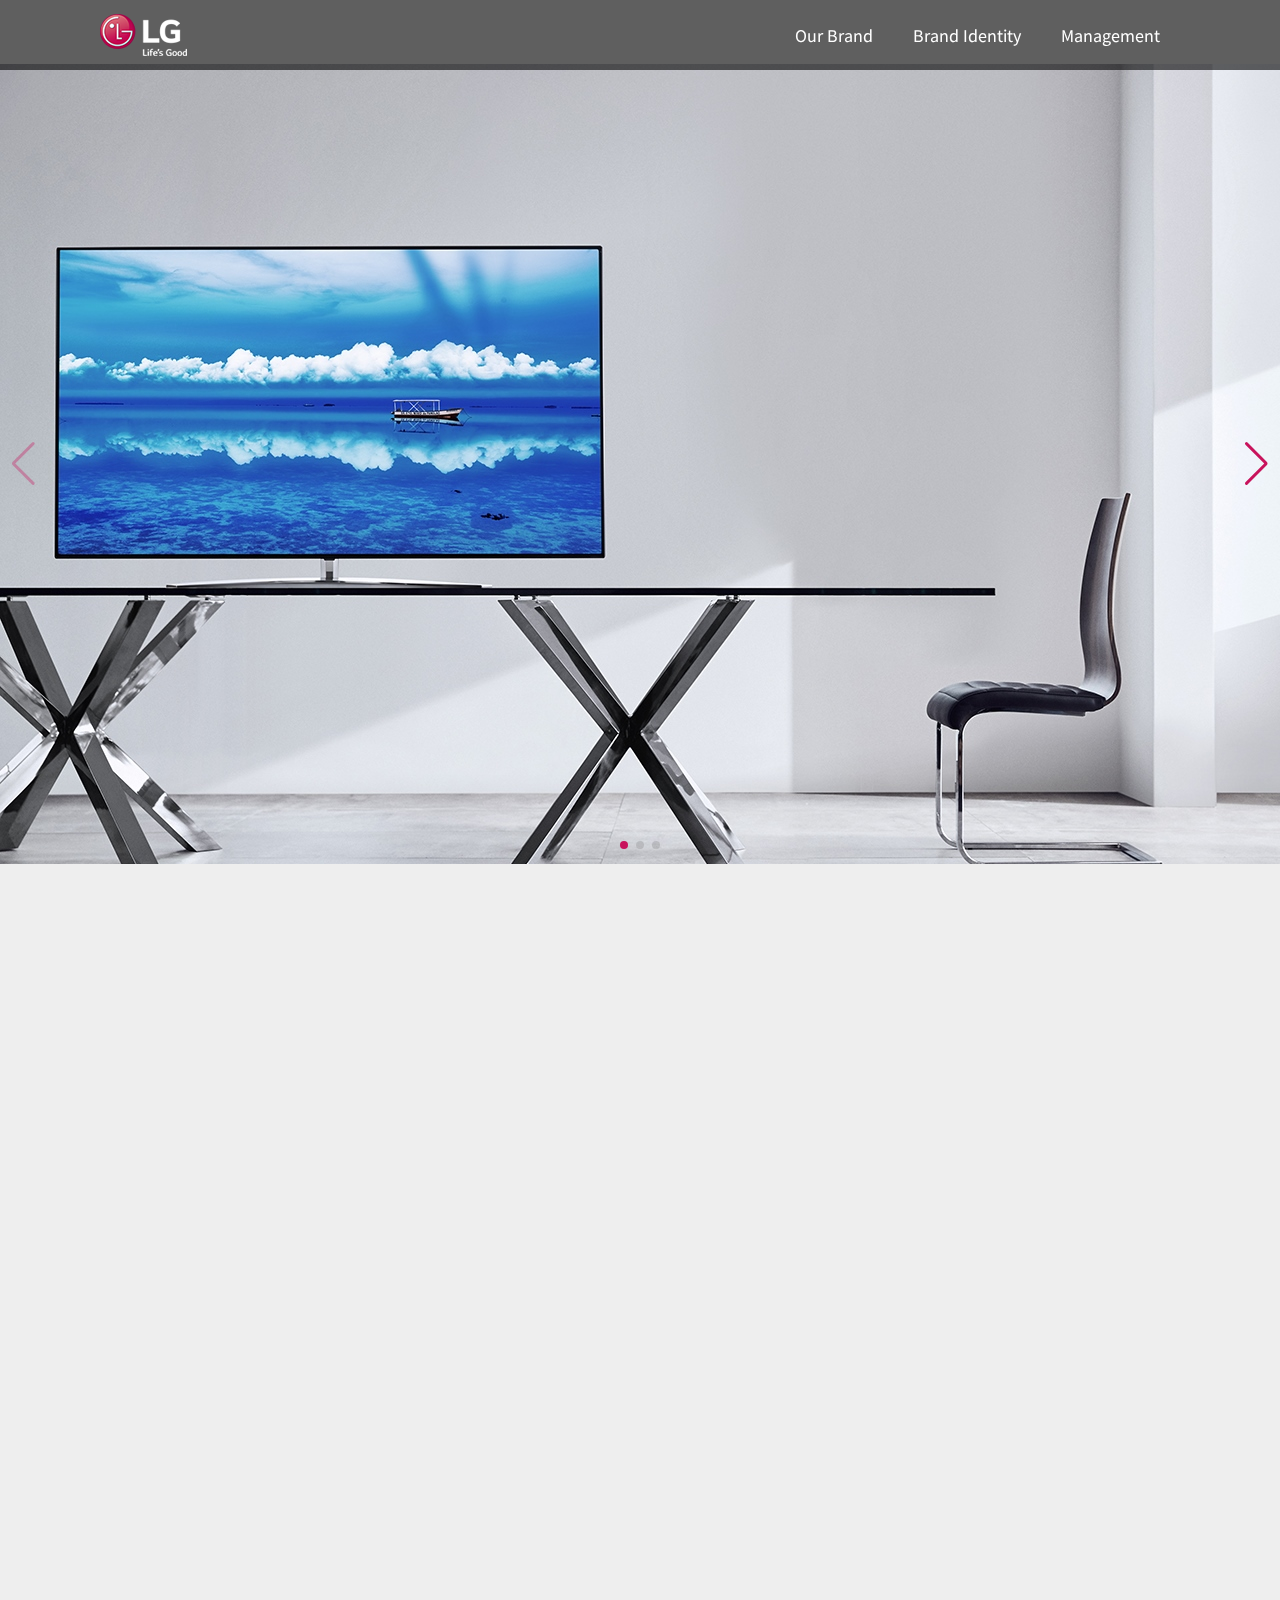
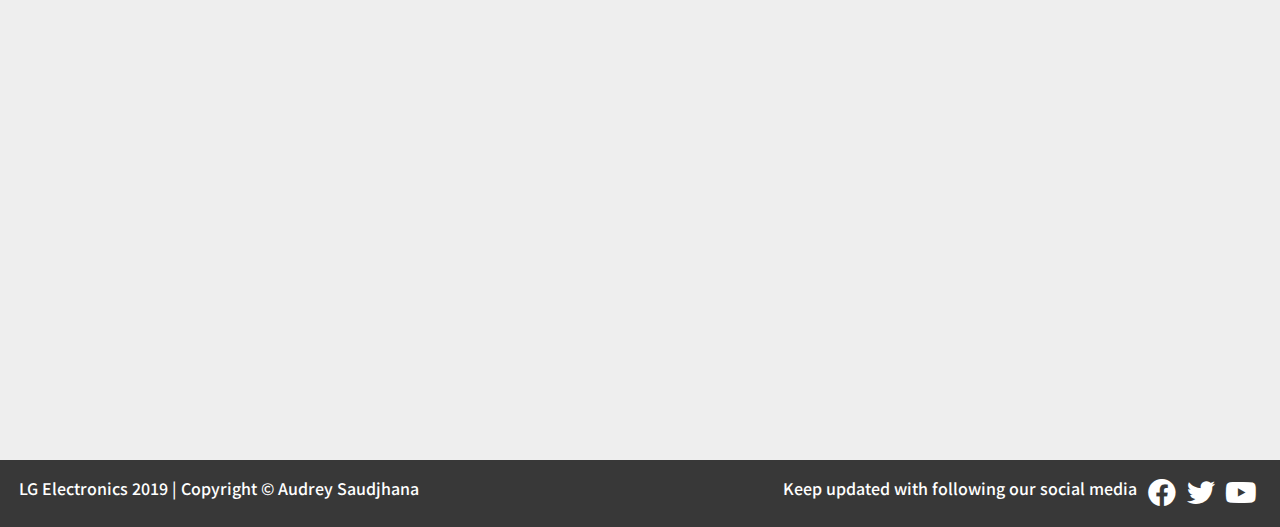
<file: index.html>
<!DOCTYPE html>
<html>
<head>
	<meta charset="utf-8">
	<meta name="viewport" content="width=device-width, initial-scale=1.0">
	<link rel="stylesheet" type="text/css" href="css/bootstrap/bootstrap.min.css">
	<link rel="stylesheet" type="text/css" href="css/style.css">
	<link rel="stylesheet" type="text/css" href="css/swiper.min.css">
	<link href="https://fonts.googleapis.com/css?family=Noto+Sans+JP&display=swap" rel="stylesheet">
	<link rel="stylesheet" href="fontawesome/css/all.css">
	<link rel="stylesheet" href="https://unpkg.com/aos@next/dist/aos.css">
	<link rel="stylesheet" href="https://cdnjs.cloudflare.com/ajax/libs/animate.css/3.5.2/animate.min.css">
	<script src="https://ajax.googleapis.com/ajax/libs/jquery/3.4.1/jquery.min.js"></script>
	<link rel="shortcut icon" href="img/icon-logo.png">
	<title>LG Electronics</title>
</head>

<script src="js/bootstrap.min.js"></script>
<body>

<nav>
	<a href="./index.html"><img id="logo" src="img/header-logo.png"></a>
	<ul>
		<li><a href="#our-brand">Our Brand</a></li>
		<li><a href="#brand-identity">Brand Identity</a></li>
		<li><a href="#management">Management</a></li>
	</ul>
</nav>

  <div class="swiper-container">
    <div class="swiper-wrapper">
      <div class="swiper-slide"><img src="img/lg-1.jpg"></div>
      <div class="swiper-slide"><img src="img/lg-2.jpg"></div>
      <div class="swiper-slide"><img src="img/lg-3.jpg"></div>
    </div>
    
    <div class="swiper-pagination"></div>
    
    <div class="swiper-button-next"></div>
    <div class="swiper-button-prev"></div>
  </div>

<div class="row" id="about-lg" data-aos-offset="100" data-aos-delay="50" data-aos-duration="1200" data-aos="fade">
	<div class="col-md-12">
		<h1>About LG</h1>
		<h4>We wish to mantain our hard-earned reputation for bringing added value to the lives of consumers.</h4>
	</div>
</div>

<div class="row" id="our-brand" data-aos-offset="200" data-aos-delay="50" data-aos-duration="1000" data-aos="fade-up">
	<div class="col-md-6">
		<div class="image-box">
			<img src="img/our-brand.jpg" width="104.5%" height="auto">
		</div>
	</div>
	<div class="col-md-6">
		<h2>Our Brand</h2>
		<p>Enhancing your life with LG's products comes with great values, benefits, promise and personality.</p>
		<div class="box">
  			<a href="./our-brand.html" target="_blank" class="btn btn-white btn-animation-1">View more</a> 
		</div>
	</div>
</div>

<div class="row" id="brand-identity" data-aos-offset="200" data-aos-delay="50" data-aos-duration="1000" data-aos="fade-up">
	<div class="col-md-6" style="margin-left: -1px;">
		<h2>Brand Identity</h2>
		<p>"Life's Good" slogan, and futuristic logo are a great representation of what we stand for.</p>
		<div class="box">
  			<a href="./brand-identity.html" target="_blank" class="btn btn-white btn-animation-1">View more</a> 
		</div>
	</div>
	<div class="col-md-6">
		<div class="image-box">
			<img src="img/brand-identity.jpg" width="104.5%" height="auto">
		</div>
	</div>
</div>

<div class="row" id="management" data-aos-offset="200" data-aos-delay="50" data-aos-duration="1000" data-aos="fade-up">
	<div class="col-md-6">
		<div class="image-box">
			<img src="img/management.jpg" width="104.5%" height="auto">
		</div>
	</div>
	<div class="col-md-6">
		<h2>Management</h2>
		<p>Introducing "Jeong-do Management", LG's unique application of ethics. This is LG's way.</p>
		<div class="box">
  			<a href="./management.html" target="_blank" class="btn btn-white btn-animation-1">View more</a> 
		</div>
	</div>
</div>

<div id="footer">
	<div id="copyright">
		<h6>LG Electronics 2019 | Copyright © Audrey Saudjhana</h6>
	</div>
	<div id="social-media-text">
		<h6>Keep updated with following our social media</h6>
	</div>
	<div id="social-media">
		<a href="https://www.facebook.com/LGUSA/" target="_blank"><i class="fab fa-2x fa-facebook"></i></a>
		<a href="https://twitter.com/LGUS/" target="_blank"><i class="fab fa-2x fa-twitter"></i></a>
		<a href="https://www.youtube.com/channel/UC2SIWgqcys7Gcb6JxsFTm1Q" target="_blank"><i class="fab fa-2x fa-youtube"></i></a>
	</div>
</div>

<script src="js/swiper.min.js"></script>

  <!-- Initialize Swiper -->
  <script>
    var swiper = new Swiper('.swiper-container', {
      spaceBetween: 30,
      centeredSlides: true,
      autoplay: {
        delay: 2500,
        disableOnInteraction: false,
      },
      pagination: {
        el: '.swiper-pagination',
        clickable: true,
      },
      navigation: {
        nextEl: '.swiper-button-next',
        prevEl: '.swiper-button-prev',
      },
    });
  </script>

<script src="https://unpkg.com/aos@next/dist/aos.js"></script>

<script>
 	AOS.init();
</script>

<script>
$(document).ready(function(){
  $("a").on('click', function(event) {
    if (this.hash !== "") {
      event.preventDefault();
      var hash = this.hash;
      $('html, body').animate({
        scrollTop: $(hash).offset().top - 70
      }, 900, function(){
        location.hash = hash;
      });
    }
  });
});
</script>
</body>
</html>
</file>
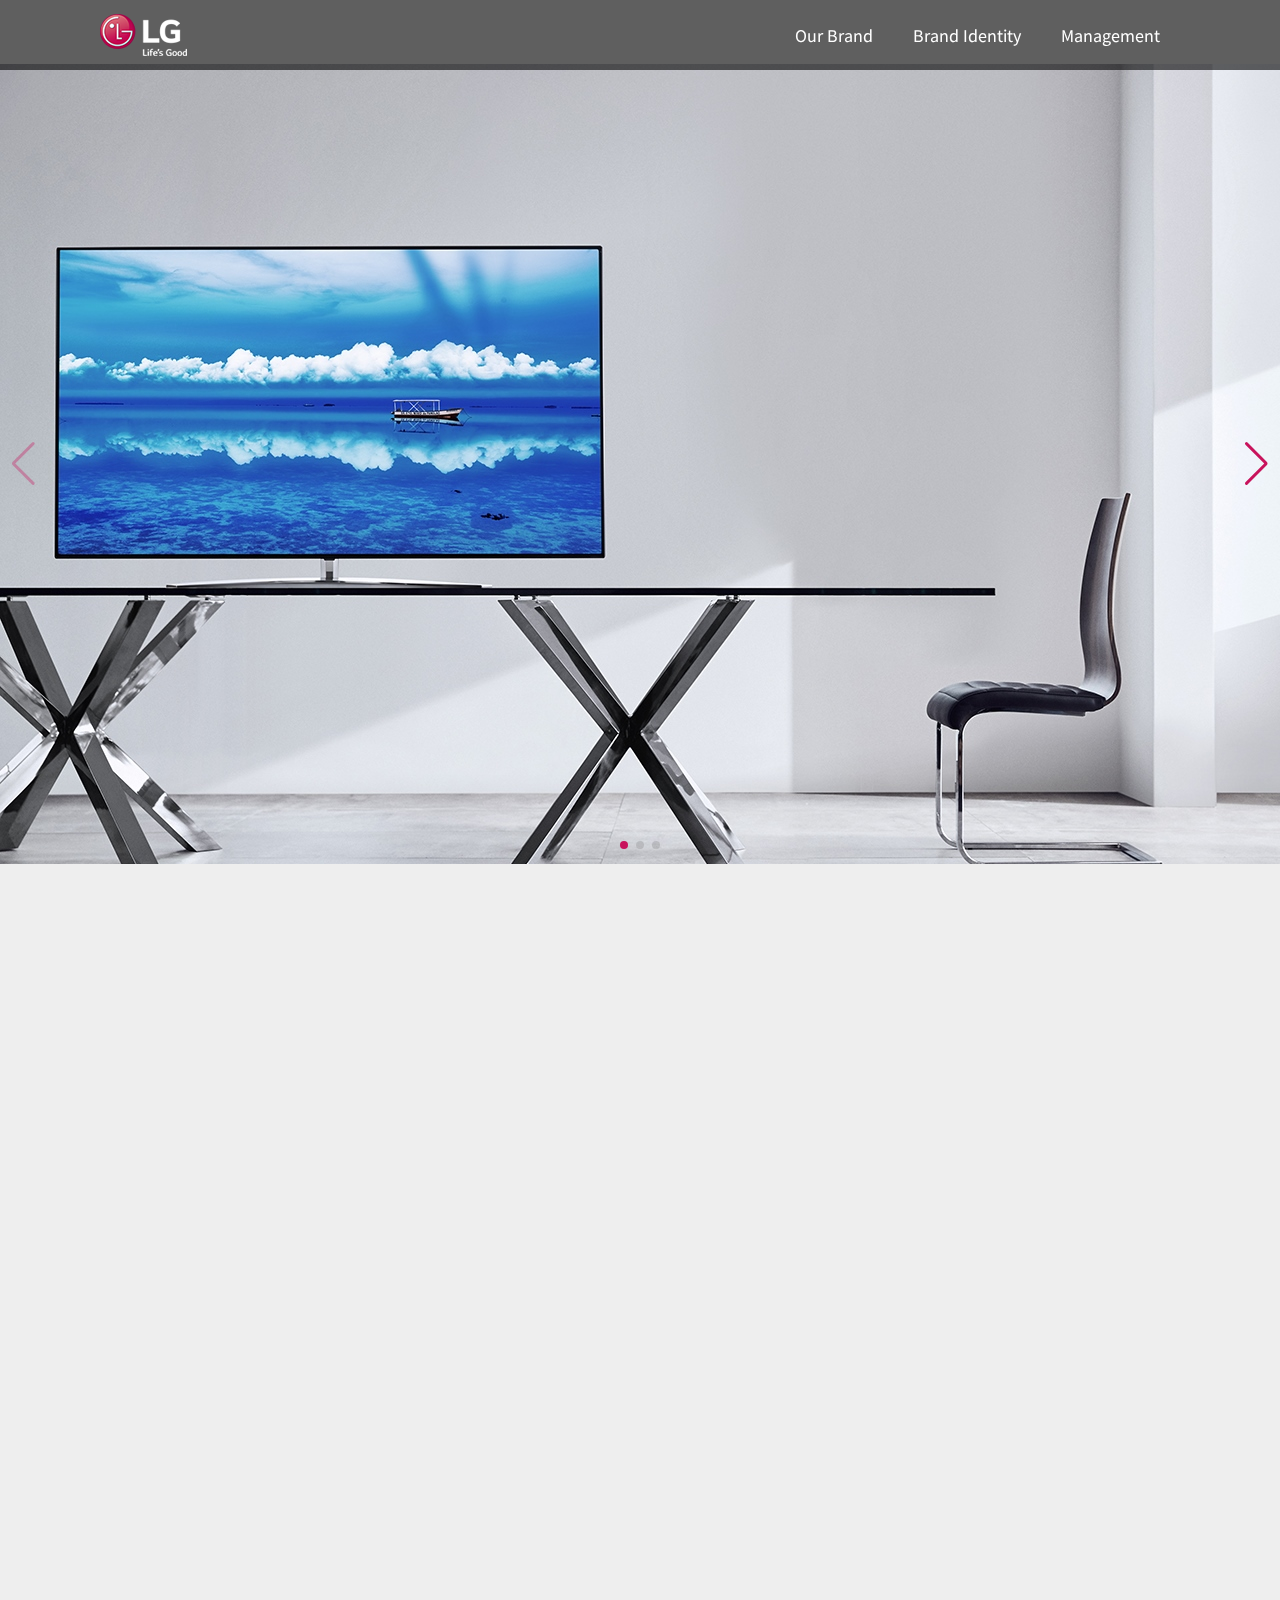
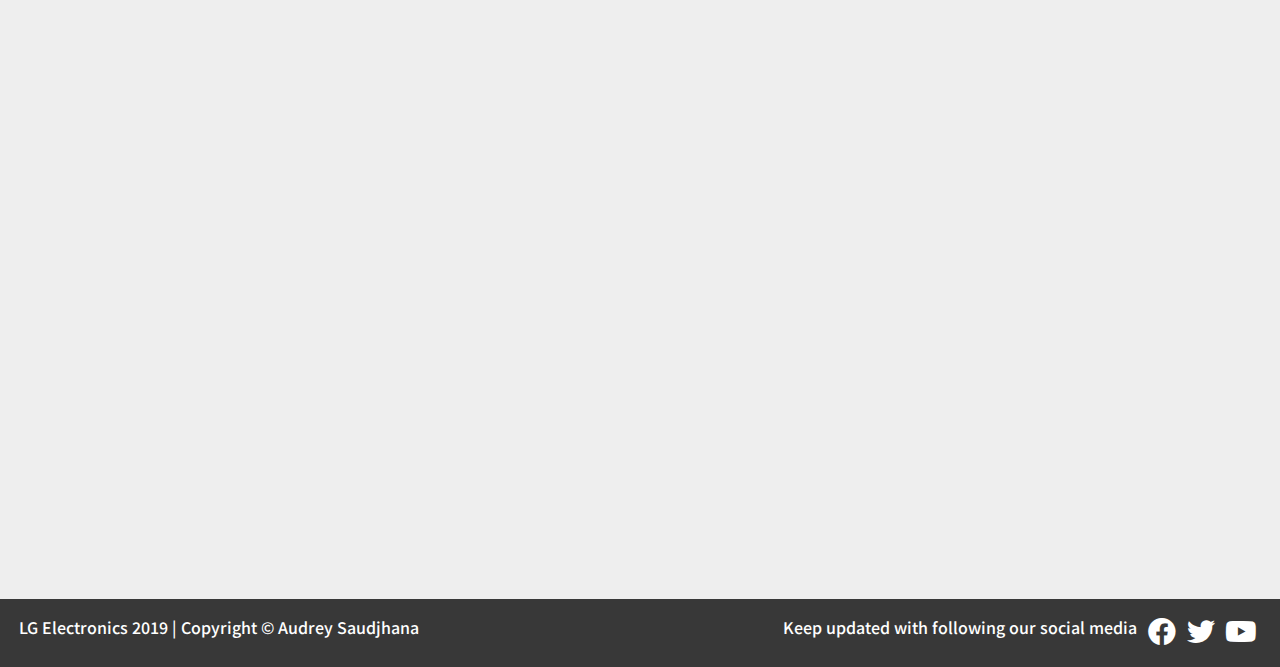
<file: brand-identity.html>
<!DOCTYPE html>
<html>
<head>
	<meta charset="utf-8">
	<meta name="viewport" content="width=device-width, initial-scale=1.0">
	<link rel="stylesheet" type="text/css" href="css/bootstrap/bootstrap.min.css">
	<link rel="stylesheet" type="text/css" href="css/style.css">
	<link rel="stylesheet" type="text/css" href="css/swiper.min.css">
	<link href="https://fonts.googleapis.com/css?family=Noto+Sans+JP&display=swap" rel="stylesheet">
	<link rel="stylesheet" href="fontawesome/css/all.css">
	<link rel="stylesheet" href="https://unpkg.com/aos@next/dist/aos.css">
	<link rel="stylesheet" href="https://cdnjs.cloudflare.com/ajax/libs/animate.css/3.5.2/animate.min.css">
	<script src="https://ajax.googleapis.com/ajax/libs/jquery/3.4.1/jquery.min.js"></script>
	<link rel="shortcut icon" href="img/icon-logo.png">
	<title>LG Electronics</title>
</head>

<script src="js/bootstrap.min.js"></script>
<body>

<nav>
	<a href="./index.html" target="_blank"><img id="logo" src="img/header-logo.png"></a>
	<ul>
		<li><a href="./our-brand.html" target="_blank">Our Brand</a></li>
		<li><a href="./brand-identity.html">Brand Identity</a></li>
		<li><a href="./management.html" target="_blank">Management</a></li>
	</ul>
</nav>

  <div class="swiper-container">
    <div class="swiper-wrapper">
      <div class="swiper-slide"><img src="img/lg-1.jpg"></div>
      <div class="swiper-slide"><img src="img/lg-2.jpg"></div>
      <div class="swiper-slide"><img src="img/lg-3.jpg"></div>
    </div>
    
    <div class="swiper-pagination"></div>
    
    <div class="swiper-button-next"></div>
    <div class="swiper-button-prev"></div>
  </div>

<div class="row" id="about-lg">
	<div class="col-md-12">
		<h3 data-aos-offset="100" data-aos-delay="50" data-aos-duration="1200" data-aos="fade"><strong>BRAND IDENTITY</strong></h3><br/>
		<h1 data-aos-offset="100" data-aos-delay="50" data-aos-duration="1200" data-aos="fade-right">LG is the brand that is Delightfully Smart. "Life's Good" slogan, and futuristic logo are a great representation of what we stand for.</h1><br/>
		<h4 data-aos-offset="100" data-aos-delay="50" data-aos-duration="1200" data-aos="fade-left">Global, Tomorrow, Energy, Humanity and Technology are the pillars that this corporation is founded on; with the capital letters L and G positioned inside a circle to center our ideals above all else, humanity. The symbol mark stands for our resolve to establish a lasting relationship with, and to achieve the highest satisfaction for our customers.</h4>
	</div>
</div>

<div class="row" data-aos-offset="200" data-aos-delay="100" data-aos-duration="1000" data-aos="fade-up">
	<div class="col-md-6">
		<div class="image-box" id="logo">
			<img src="img/logo-detail.jpg" width="75%" height="auto" style="margin-left: 15%;">
		</div>
	</div>
	<div class="col-md-6">
		<h2>Our Logo</h2><br/>
		<p>The letters "L" and "G" in a circle symbolize the world, future, youth, humanity, and technology. Our philosophy is based on Humanity. Also, it represents LG's efforts to keep close relationships with our customers around the world.<br/><br/>
		The symbol mark consists of two elements: the LG logo in LG Grey and the stylized image of a human face in the unique LG Red color. Red, the main color, represents our friendliness, and also gives a strong impression of LG's commitment to deliver the best. Therefore, the shape or the color of this symbol mark must never be changed.<br/><br/></p>
	</div>
</div>

<div class="row" data-aos-offset="200" data-aos-delay="100" data-aos-duration="1000" data-aos="fade-up">
	<div class="col-md-6">
		<div class="image-box" id="logo">
			<img src="img/logo-type-3d.png" width="30%" height="auto" style="margin-left: 20%; padding: 5% 0;">
			<img src="img/logo-type-2d.png" width="30%" height="auto" style="margin-left: 5%; padding: 5% 0;">
		</div>
	</div>
	<div class="col-md-6">
		<p><br/>We have two versions of our logo : Corporate Logo and 3D Logo.<br/><br/>
		The updated 3D Logo retains the heritage and equity of the Corporate Logo, while aligning with our new positioning.<br/><br/>
		It was redrawn to strengthen the visual impact of our symbol mark and help communicate our attributes.</p>
	</div>
</div>

<div id="footer">
	<div id="copyright">
		<h6>LG Electronics 2019 | Copyright © Audrey Saudjhana</h6>
	</div>
	<div id="social-media-text">
		<h6>Keep updated with following our social media</h6>
	</div>
	<div id="social-media">
		<a href="https://www.facebook.com/LGUSA/" target="_blank"><i class="fab fa-2x fa-facebook"></i></a>
		<a href="https://twitter.com/LGUS/" target="_blank"><i class="fab fa-2x fa-twitter"></i></a>
		<a href="https://www.youtube.com/channel/UC2SIWgqcys7Gcb6JxsFTm1Q" target="_blank"><i class="fab fa-2x fa-youtube"></i></a>
	</div>
</div>

<script src="js/swiper.min.js"></script>

  <!-- Initialize Swiper -->
  <script>
    var swiper = new Swiper('.swiper-container', {
      spaceBetween: 30,
      centeredSlides: true,
      autoplay: {
        delay: 2500,
        disableOnInteraction: false,
      },
      pagination: {
        el: '.swiper-pagination',
        clickable: true,
      },
      navigation: {
        nextEl: '.swiper-button-next',
        prevEl: '.swiper-button-prev',
      },
    });
  </script>

<script src="https://unpkg.com/aos@next/dist/aos.js"></script>

<script>
 	AOS.init();
</script>

<script>
$(document).ready(function(){
  $("a").on('click', function(event) {
    if (this.hash !== "") {
      event.preventDefault();
      var hash = this.hash;
      $('html, body').animate({
        scrollTop: $(hash).offset().top - 70
      }, 900, function(){
        location.hash = hash;
      });
    }
  });
});
</script>
</body>
</html>
</file>
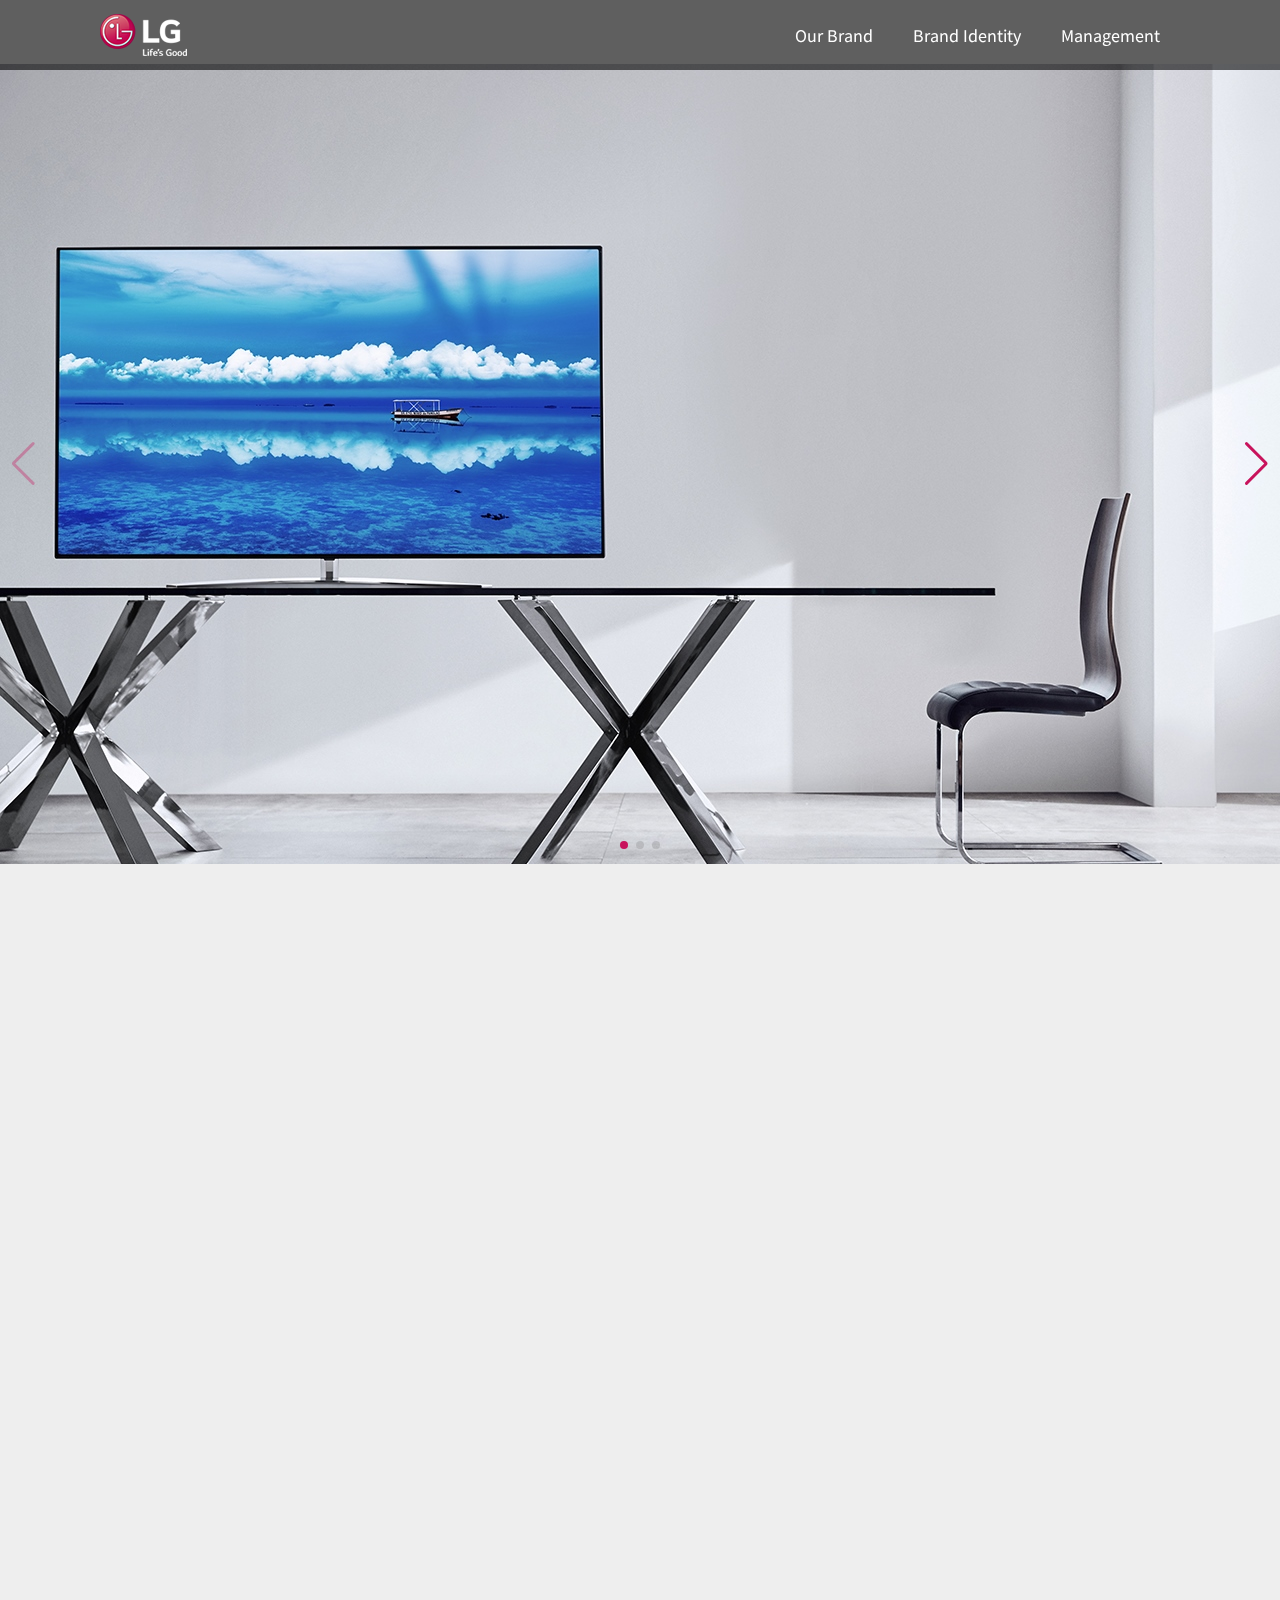
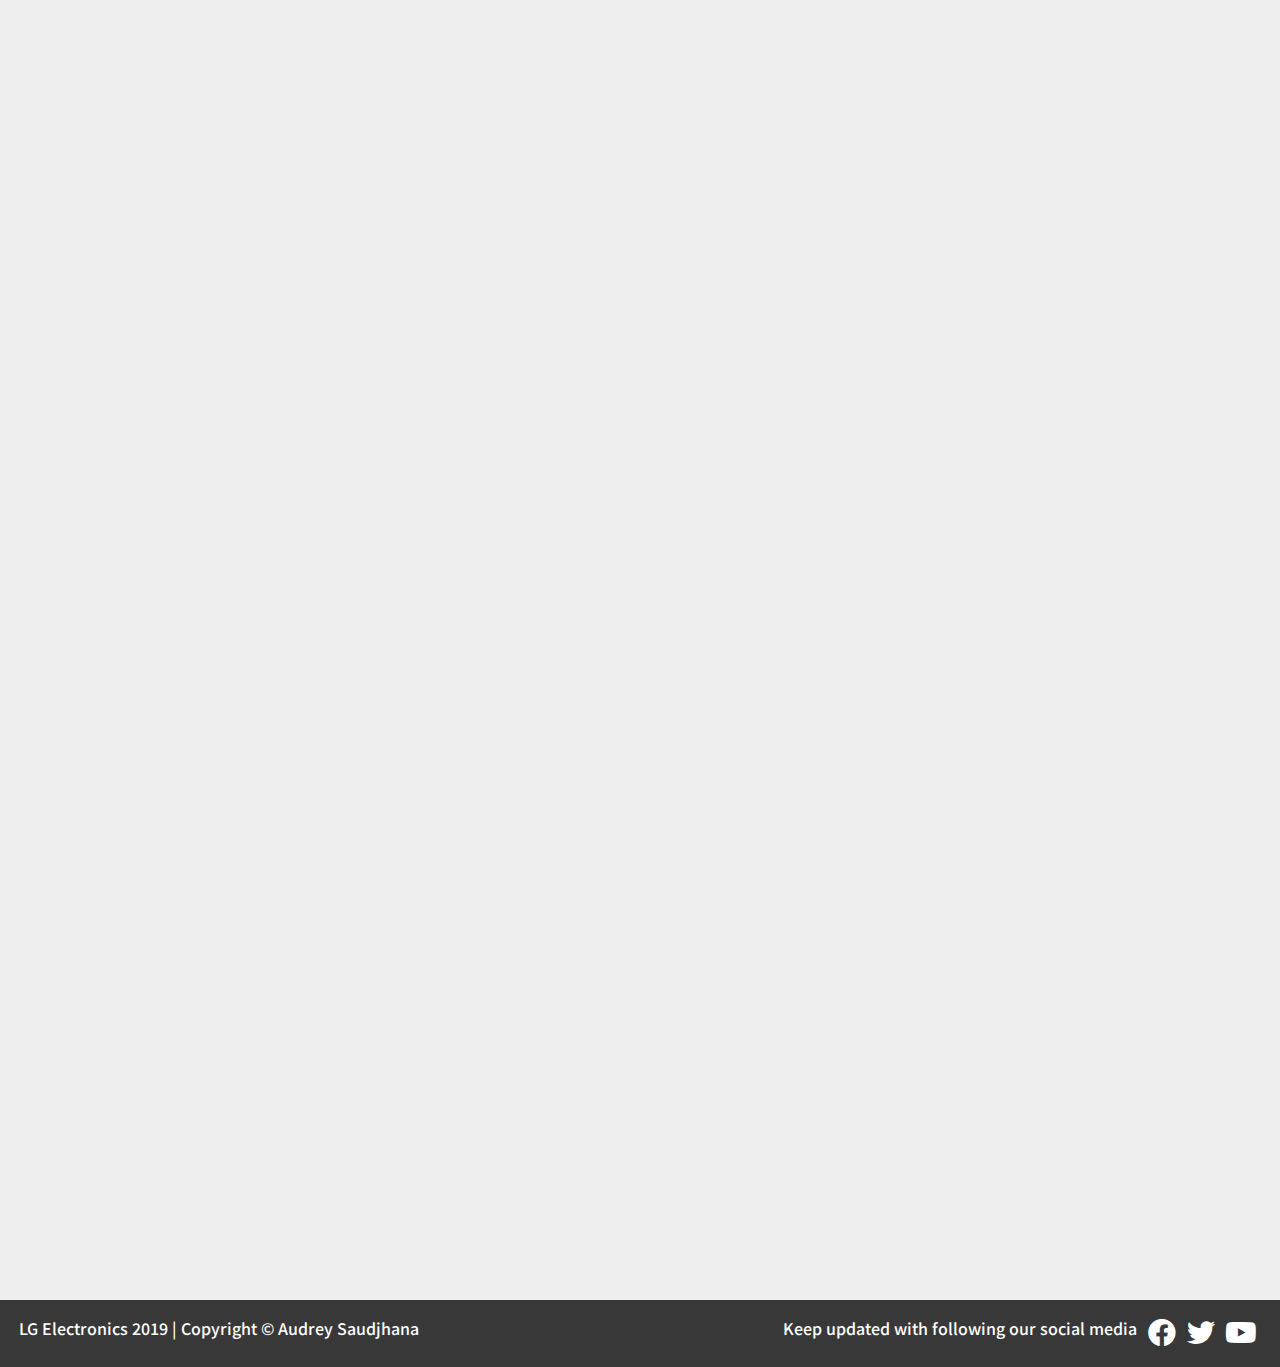
<file: management.html>
<!DOCTYPE html>
<html>
<head>
	<meta charset="utf-8">
	<meta name="viewport" content="width=device-width, initial-scale=1.0">
	<link rel="stylesheet" type="text/css" href="css/bootstrap/bootstrap.min.css">
	<link rel="stylesheet" type="text/css" href="css/style.css">
	<link rel="stylesheet" type="text/css" href="css/swiper.min.css">
	<link href="https://fonts.googleapis.com/css?family=Noto+Sans+JP&display=swap" rel="stylesheet">
	<link rel="stylesheet" href="fontawesome/css/all.css">
	<link rel="stylesheet" href="https://unpkg.com/aos@next/dist/aos.css">
	<link rel="stylesheet" href="https://cdnjs.cloudflare.com/ajax/libs/animate.css/3.5.2/animate.min.css">
	<script src="https://ajax.googleapis.com/ajax/libs/jquery/3.4.1/jquery.min.js"></script>
	<link rel="shortcut icon" href="img/icon-logo.png">
	<title>LG Electronics</title>
</head>

<script src="js/bootstrap.min.js"></script>
<body>

<nav>
	<a href="./index.html" target="_blank"><img id="logo" src="img/header-logo.png"></a>
	<ul>
		<li><a href="./our-brand.html" target="_blank">Our Brand</a></li>
		<li><a href="./brand-identity.html" target="_blank">Brand Identity</a></li>
		<li><a href="./management.html">Management</a></li>
	</ul>
</nav>

  <div class="swiper-container">
    <div class="swiper-wrapper">
      <div class="swiper-slide"><img src="img/lg-1.jpg"></div>
      <div class="swiper-slide"><img src="img/lg-2.jpg"></div>
      <div class="swiper-slide"><img src="img/lg-3.jpg"></div>
    </div>
    
    <div class="swiper-pagination"></div>
    
    <div class="swiper-button-next"></div>
    <div class="swiper-button-prev"></div>
  </div>

<div class="row" id="about-lg">
	<div class="col-md-12">
		<h3 data-aos-offset="100" data-aos-delay="50" data-aos-duration="1200" data-aos="fade"><strong>MANAGEMENT</strong></h3><br/>
		<h1 data-aos-offset="100" data-aos-delay="50" data-aos-duration="1200" data-aos="fade-right">LG Electronics 'Jeong-do Management' embodies our high ethical standards and doing business in a transparent and honest manner.</h1><br/>
		<h4 data-aos-offset="100" data-aos-delay="50" data-aos-duration="1200" data-aos="fade-left">"Jeong-do Management" is LG's unique application of ethics. LG will succeed through fair management practices and constantly develop our business skills.</h4>
	</div>
</div>

<div class="row" id="lg-way" data-aos-offset="200" data-aos-delay="100" data-aos-duration="1000" data-aos="fade-left">
	<div class="row">
	<h2 style="color: #C8135C;"><strong>LG's Way</strong></h2>
	</div>
	<div class="col-md-6">
		<div class="image-box" id="logo">
			<img src="img/jeongdo.jpg" width="75%" height="auto" style="margin-left: 15%;">
		</div>
	</div>
	<div class="col-md-6" data-aos-offset="200" data-aos-delay="100" data-aos-duration="1000" data-aos="fade-left">
		<br/>
		<h3 >Vision</h3>
		<h6>LG's vision is to become the market leading company with broad market recognition.</h6><br/>
		<h3>Conduct</h3>
		<h6>LG will succeed through the constant development of capability based in ethical management.</h6><br/>
		<h3>Management Philosophy</h3>
		<h6>Basic management philosophies that ensure LG will accomplish its business activity goals.</h6><br/>
	</div>
</div>

<div class="row">
	<div class="col-md-3" data-aos-offset="200" data-aos-delay="50" data-aos-duration="1000" data-aos="fade-up">
		<div id="executives" style="padding-left: 5%; color: #C8135C;">
			<h2><strong>LG's Leaders</strong></h2>
		</div>
		<div style="padding-left: 10%; padding-top: 5%;">
			<h5>Our executives</h5>
		</div>
	</div>
	<div class="col-md-3" data-aos-offset="200" data-aos-delay="150" data-aos-duration="1000" data-aos="fade-up">
		<img src="img/executives01.jpg" width="105%" height="auto">
		<div style="padding-top: 5%;">
			<h5 style="color: #C8135C;">Brian Kwon</h5>
			<h6>Chief Executive Officer</h6>
		</div>
	</div>
	<div class="col-md-3" data-aos-offset="200" data-aos-delay="250" data-aos-duration="1000" data-aos="fade-up">
		<img src="img/executives02.jpg" width="105%" height="auto">
		<div style="padding-top: 5%;">
			<h5 style="color: #C8135C;">Song Dae-hyun</h5>
			<h6>President of Home Appliance & Air Solution Company</h6>
		</div>
	</div>
	<div class="col-md-3" data-aos-offset="200" data-aos-delay="350" data-aos-duration="1000" data-aos="fade-up">
		<img src="img/executives03.jpg" width="105%" height="auto">
		<div style="padding-top: 5%;">
			<h5 style="color: #C8135C;">Park Hyoung-sei</h5>
			<h6>President of Home Entertainment Company</h6>
		</div>
	</div>
</div>

<div class="row">
	<div class="col-md-3" data-aos-offset="200" data-aos-delay="50" data-aos-duration="1000" data-aos="fade-up">
		<img src="img/executives04.jpg" width="100%" height="auto" style="margin-left: 5%;">
		<div style="padding-left: 5%; padding-top: 5%;">
			<h5 style="color: #C8135C;">Morris Lee</h5>
			<h6>President of Mobile Communications Company</h6>
		</div>
	</div>
	<div class="col-md-3" data-aos-offset="200" data-aos-delay="150" data-aos-duration="1000" data-aos="fade-up">
		<img src="img/executives05.jpg" width="105%" height="auto">
		<div style="padding-top: 5%;">
			<h5 style="color: #C8135C;">Kim Jin-yong</h5>
			<h6>President of Vehicle Component Solutions Company</h6>
		</div>
	</div>
	<div class="col-md-3" data-aos-offset="200" data-aos-delay="250" data-aos-duration="1000" data-aos="fade-up">
		<img src="img/executives06.jpg" width="105%" height="auto">
		<div style="padding-top: 5%;">
			<h5 style="color: #C8135C;">Kwon Soon-hwang</h5>
			<h6>President of Business Solutions Company</h6>
		</div>
	</div>
	<div class="col-md-3" data-aos-offset="200" data-aos-delay="350" data-aos-duration="1000" data-aos="fade-up">
		<img src="img/executives07.jpg" width="105%" height="auto">
		<div style="padding-top: 5%;">
			<h5 style="color: #C8135C;">Bae Doo-yong</h5>
			<h6>Chief Financial Officer</h6>
		</div>
	</div>
</div>

<div id="footer">
	<div id="copyright">
		<h6>LG Electronics 2019 | Copyright © Audrey Saudjhana</h6>
	</div>
	<div id="social-media-text">
		<h6>Keep updated with following our social media</h6>
	</div>
	<div id="social-media">
		<a href="https://www.facebook.com/LGUSA/" target="_blank"><i class="fab fa-2x fa-facebook"></i></a>
		<a href="https://twitter.com/LGUS/" target="_blank"><i class="fab fa-2x fa-twitter"></i></a>
		<a href="https://www.youtube.com/channel/UC2SIWgqcys7Gcb6JxsFTm1Q" target="_blank"><i class="fab fa-2x fa-youtube"></i></a>
	</div>
</div>

<script src="js/swiper.min.js"></script>

  <!-- Initialize Swiper -->
  <script>
    var swiper = new Swiper('.swiper-container', {
      spaceBetween: 30,
      centeredSlides: true,
      autoplay: {
        delay: 2500,
        disableOnInteraction: false,
      },
      pagination: {
        el: '.swiper-pagination',
        clickable: true,
      },
      navigation: {
        nextEl: '.swiper-button-next',
        prevEl: '.swiper-button-prev',
      },
    });
  </script>

<script src="https://unpkg.com/aos@next/dist/aos.js"></script>

<script>
 	AOS.init();
</script>

<script>
$(document).ready(function(){
  $("a").on('click', function(event) {
    if (this.hash !== "") {
      event.preventDefault();
      var hash = this.hash;
      $('html, body').animate({
        scrollTop: $(hash).offset().top - 70
      }, 900, function(){
        location.hash = hash;
      });
    }
  });
});
</script>
</body>
</html>
</file>
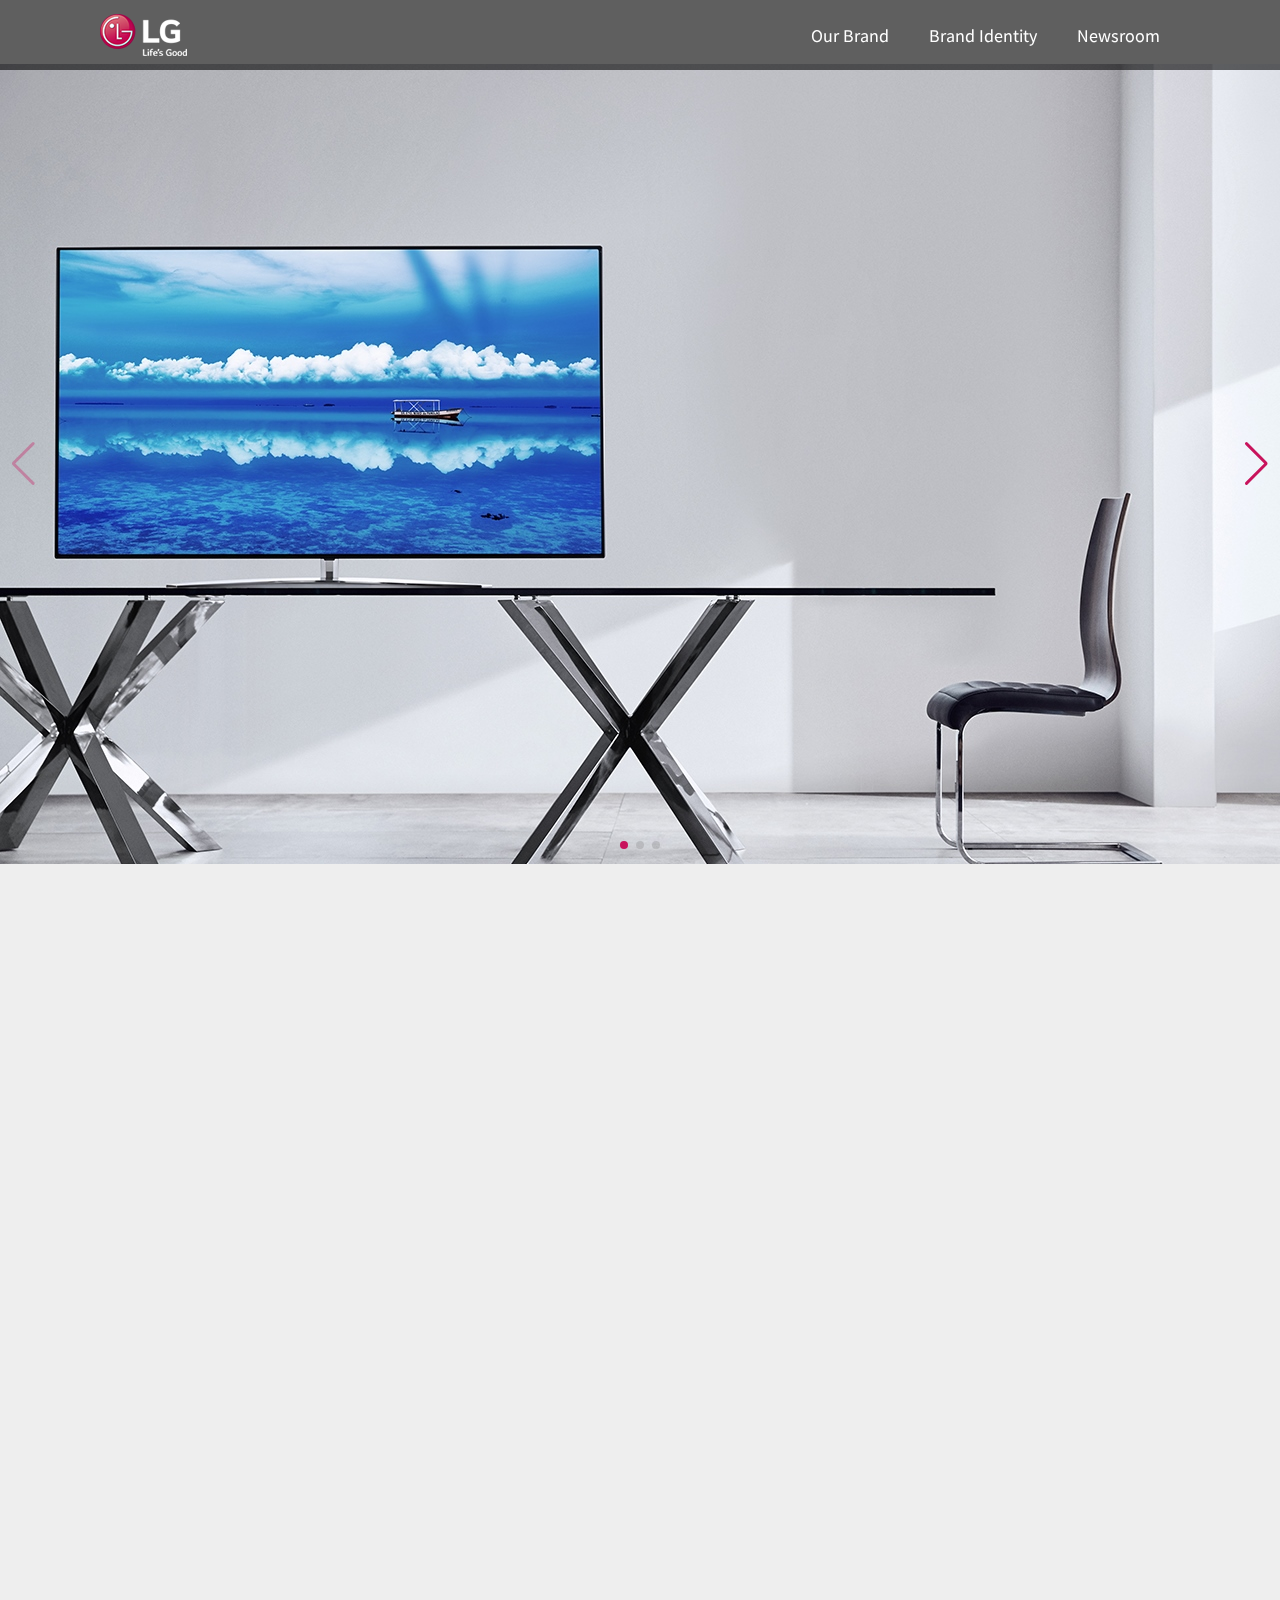
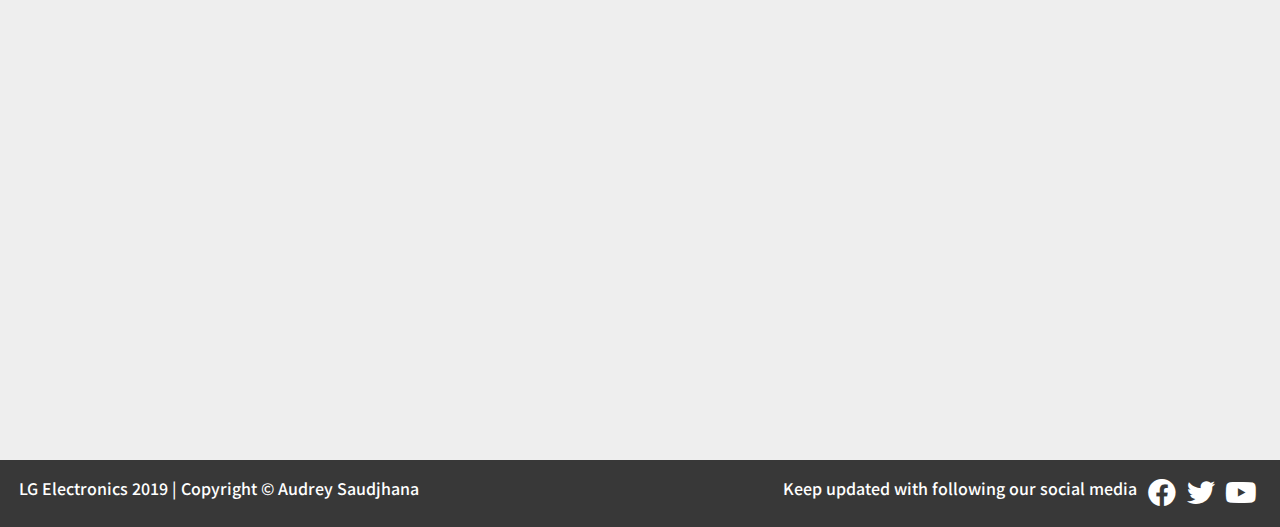
<file: newsroom.html>
<!DOCTYPE html>
<html>
<head>
	<meta charset="utf-8">
	<meta name="viewport" content="width=device-width, initial-scale=1.0">
	<link rel="stylesheet" type="text/css" href="css/bootstrap/bootstrap.min.css">
	<link rel="stylesheet" type="text/css" href="css/style.css">
	<link rel="stylesheet" type="text/css" href="css/swiper.min.css">
	<link href="https://fonts.googleapis.com/css?family=Noto+Sans+JP&display=swap" rel="stylesheet">
	<link rel="stylesheet" href="fontawesome/css/all.css">
	<link rel="stylesheet" href="https://unpkg.com/aos@next/dist/aos.css">
	<link rel="stylesheet" href="https://cdnjs.cloudflare.com/ajax/libs/animate.css/3.5.2/animate.min.css">
	<script src="https://ajax.googleapis.com/ajax/libs/jquery/3.4.1/jquery.min.js"></script>
	<link rel="shortcut icon" href="img/icon-logo.png">
	<title>LG Electronics</title>
</head>

<script src="js/bootstrap.min.js"></script>
<body>

<nav>
	<img id="logo" src="img/header-logo.png">
	<ul>
		<li><a href="#our-brand">Our Brand</a></li>
		<li><a href="#brand-identity">Brand Identity</a></li>
		<li><a href="#newsroom">Newsroom</a></li>
	</ul>
</nav>

  <div class="swiper-container">
    <div class="swiper-wrapper">
      <div class="swiper-slide"><img src="img/lg-1.jpg"></div>
      <div class="swiper-slide"><img src="img/lg-2.jpg"></div>
      <div class="swiper-slide"><img src="img/lg-3.jpg"></div>
    </div>
    
    <div class="swiper-pagination"></div>
    
    <div class="swiper-button-next"></div>
    <div class="swiper-button-prev"></div>
  </div>

<div class="row" id="about-lg" data-aos-offset="100" data-aos-delay="50" data-aos-duration="1200" data-aos="fade">
	<div class="col-md-12">
		<h1>About LG</h1>
		<h4>We wish to mantain our hard-earned reputation for bringing added value to the lives of consumers.</h4>
	</div>
</div>

<div class="row" id="our-brand" data-aos-offset="200" data-aos-delay="50" data-aos-duration="1000" data-aos="fade-up">
	<div class="col-md-6">
		<div class="image-box">
			<img src="img/our-brand.jpg" width="104.5%" height="auto">
		</div>
	</div>
	<div class="col-md-6">
		<h2>Our Brand</h2>
		<p>Enhancing your life with LG's products comes with great values, benefits, promise and personality.</p>
		<div class="box">
  			<a href="#" class="btn btn-white btn-animation-1">View more</a> 
		</div>
	</div>
</div>

<div class="row" id="brand-identity" data-aos-offset="200" data-aos-delay="50" data-aos-duration="1000" data-aos="fade-up">
	<div class="col-md-6" style="margin-left: -1px;">
		<h2>Brand Identity</h2>
		<p>"Life's Good" slogan, and futuristic logo are a great representation of what we stand for.</p>
		<div class="box">
  			<a href="#" class="btn btn-white btn-animation-1">View more</a> 
		</div>
	</div>
	<div class="col-md-6">
		<div class="image-box">
			<img src="img/brand-identity.jpg" width="104.5%" height="auto">
		</div>
	</div>
</div>

<div class="row" id="newsroom" data-aos-offset="200" data-aos-delay="50" data-aos-duration="1000" data-aos="fade-up">
	<div class="col-md-6">
		<div class="image-box">
			<img src="img/newsroom.jpg" width="104.5%" height="auto">
		</div>
	</div>
	<div class="col-md-6">
		<h2>Newsroom</h2>
		<p>It's a place where you can see our latest innovations. See the latest videos and stay updated with LG.</p>
		<div class="box">
  			<a href="#" class="btn btn-white btn-animation-1">View more</a> 
		</div>
	</div>
</div>

<div id="footer">
	<div id="copyright">
		<h6>LG Electronics 2019 | Copyright © Audrey Saudjhana</h6>
	</div>
	<div id="social-media-text">
		<h6>Keep updated with following our social media</h6>
	</div>
	<div id="social-media">
		<a href="https://www.facebook.com/LGUSA/" target="_blank"><i class="fab fa-2x fa-facebook"></i></a>
		<a href="https://twitter.com/LGUS/" target="_blank"><i class="fab fa-2x fa-twitter"></i></a>
		<a href="https://www.youtube.com/channel/UC2SIWgqcys7Gcb6JxsFTm1Q" target="_blank"><i class="fab fa-2x fa-youtube"></i></a>
	</div>
</div>

<script src="js/swiper.min.js"></script>

  <!-- Initialize Swiper -->
  <script>
    var swiper = new Swiper('.swiper-container', {
      spaceBetween: 30,
      centeredSlides: true,
      autoplay: {
        delay: 2500,
        disableOnInteraction: false,
      },
      pagination: {
        el: '.swiper-pagination',
        clickable: true,
      },
      navigation: {
        nextEl: '.swiper-button-next',
        prevEl: '.swiper-button-prev',
      },
    });
  </script>

<script src="https://unpkg.com/aos@next/dist/aos.js"></script>

<script>
 	AOS.init();
</script>

<script>
$(document).ready(function(){
  $("a").on('click', function(event) {
    if (this.hash !== "") {
      event.preventDefault();
      var hash = this.hash;
      $('html, body').animate({
        scrollTop: $(hash).offset().top - 70
      }, 900, function(){
        location.hash = hash;
      });
    }
  });
});
</script>
</body>
</html>
</file>
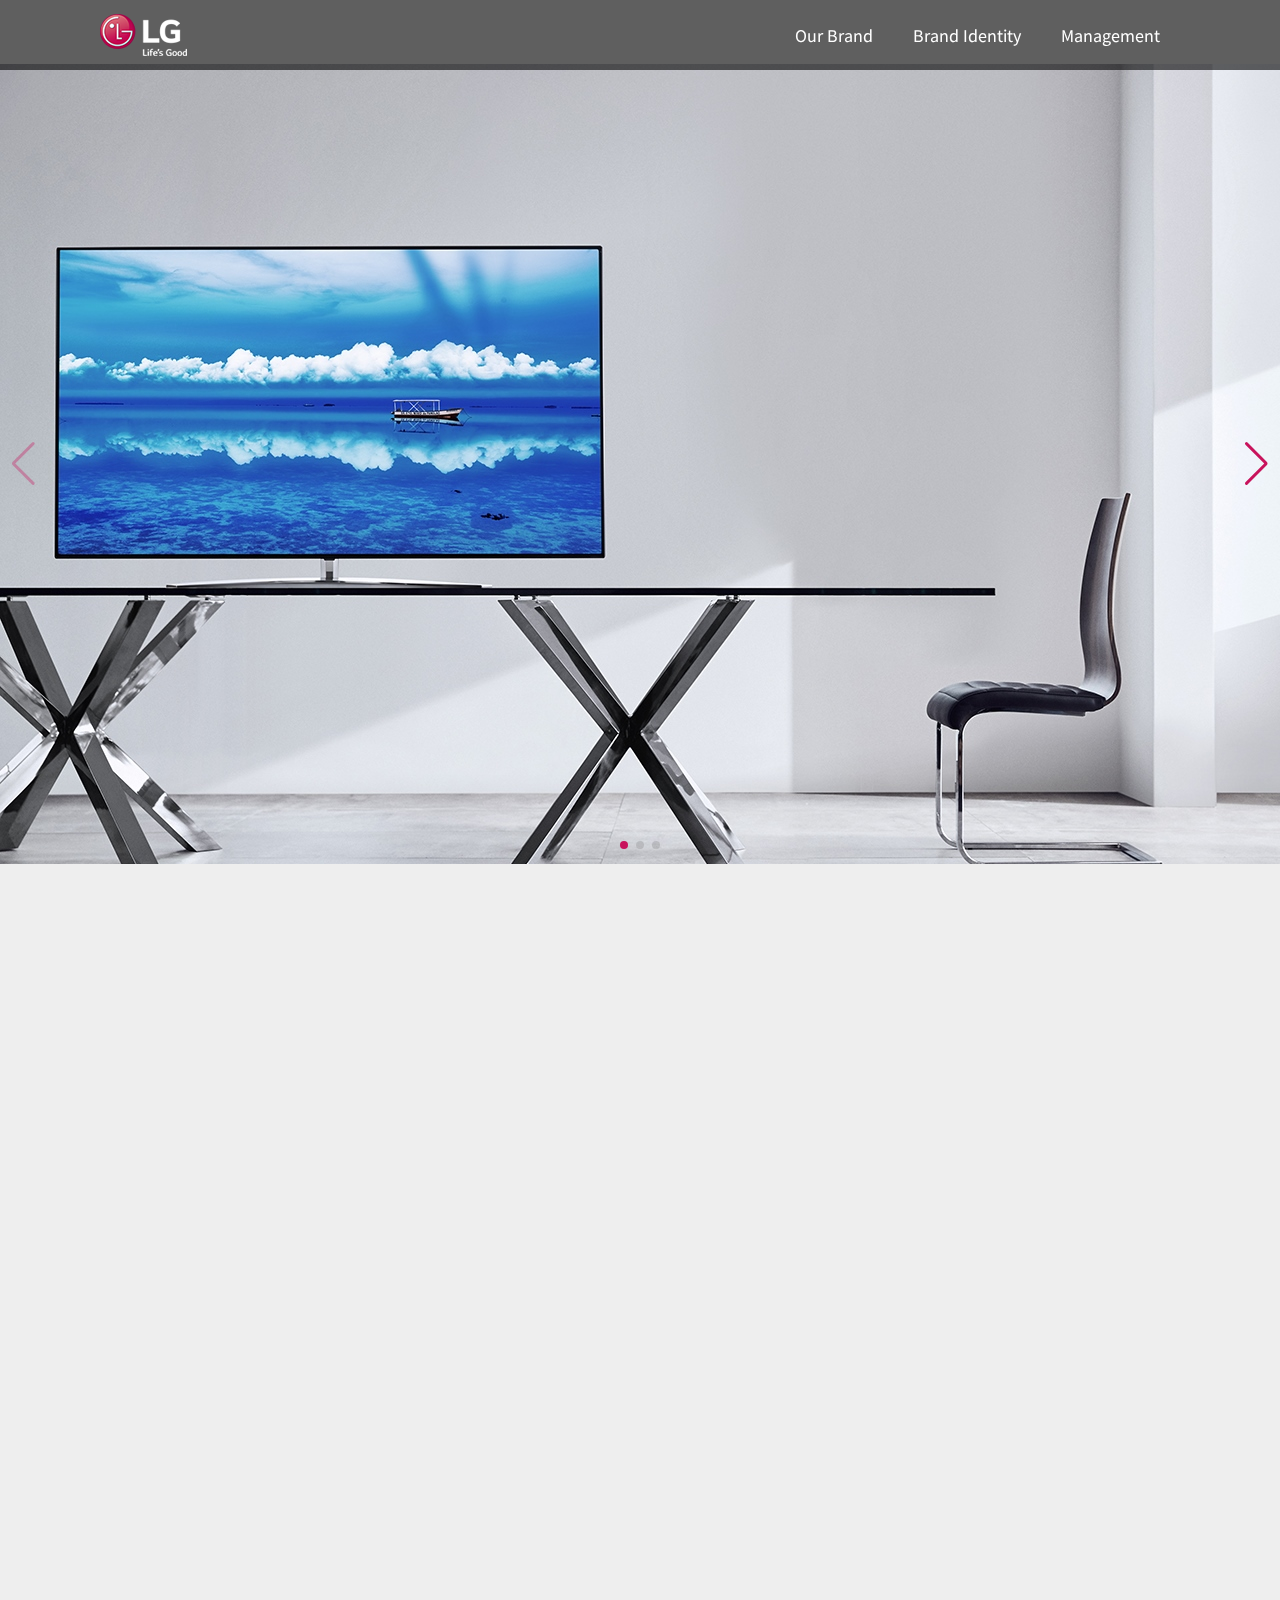
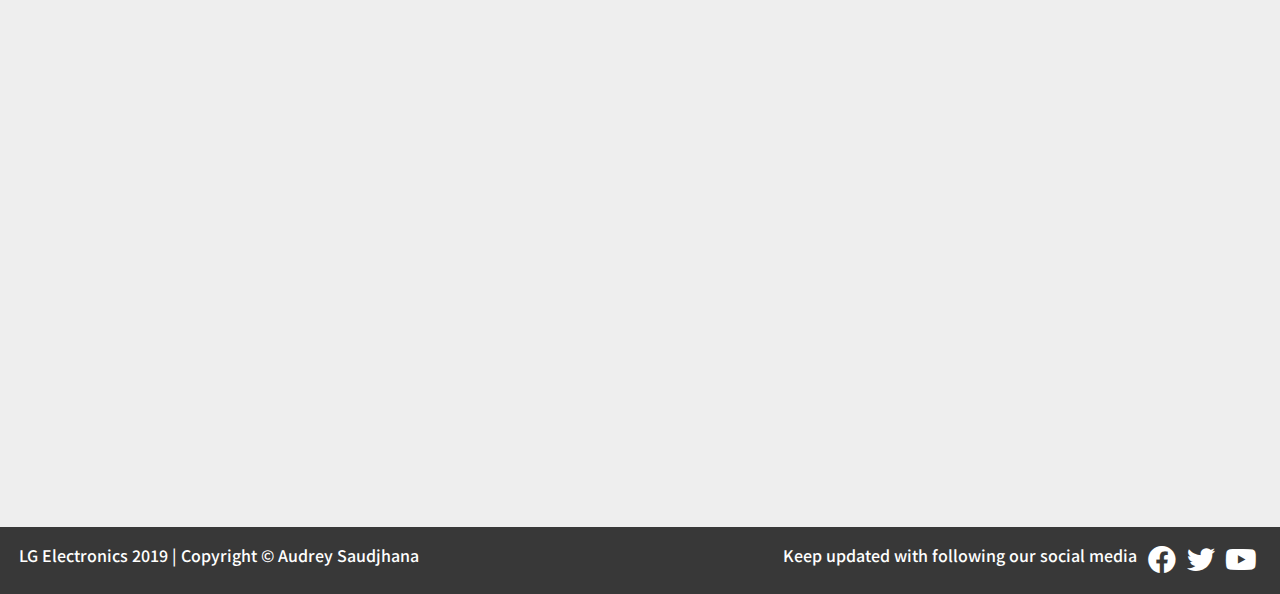
<file: our-brand.html>
<!DOCTYPE html>
<html>
<head>
	<meta charset="utf-8">
	<meta name="viewport" content="width=device-width, initial-scale=1.0">
	<link rel="stylesheet" type="text/css" href="css/bootstrap/bootstrap.min.css">
	<link rel="stylesheet" type="text/css" href="css/style.css">
	<link rel="stylesheet" type="text/css" href="css/swiper.min.css">
	<link href="https://fonts.googleapis.com/css?family=Noto+Sans+JP&display=swap" rel="stylesheet">
	<link rel="stylesheet" href="fontawesome/css/all.css">
	<link rel="stylesheet" href="https://unpkg.com/aos@next/dist/aos.css">
	<link rel="stylesheet" href="https://cdnjs.cloudflare.com/ajax/libs/animate.css/3.5.2/animate.min.css">
	<script src="https://ajax.googleapis.com/ajax/libs/jquery/3.4.1/jquery.min.js"></script>
	<link rel="shortcut icon" href="img/icon-logo.png">
	<title>LG Electronics</title>
</head>

<script src="js/bootstrap.min.js"></script>
<body>

<nav>
	<a href="./index.html" target="_blank"><img id="logo" src="img/header-logo.png"></a>
	<ul>
		<li><a href="./our-brand.html">Our Brand</a></li>
		<li><a href="./brand-identity.html" target="_blank">Brand Identity</a></li>
		<li><a href="./management.html" target="_blank">Management</a></li>
	</ul>
</nav>

  <div class="swiper-container">
    <div class="swiper-wrapper">
      <div class="swiper-slide"><img src="img/lg-1.jpg"></div>
      <div class="swiper-slide"><img src="img/lg-2.jpg"></div>
      <div class="swiper-slide"><img src="img/lg-3.jpg"></div>
    </div>
    
    <div class="swiper-pagination"></div>
    
    <div class="swiper-button-next"></div>
    <div class="swiper-button-prev"></div>
  </div>

<div class="row" id="about-lg">
	<div class="col-md-12">
		<h3 data-aos-offset="100" data-aos-delay="50" data-aos-duration="1200" data-aos="fade"><strong>OUR BRAND</strong></h3><br/>
		<h1 data-aos-offset="100" data-aos-delay="50" data-aos-duration="1200" data-aos="fade-right">LG’s philosophy revolves around people, sincerity, and sticking to the fundamentals. It is to understand our customers and to offer optimum solutions and new experiences through ceaseless innovation, thus helping our customers lead better lives.</h1><br/>
		<h4 data-aos-offset="100" data-aos-delay="50" data-aos-duration="1200" data-aos="fade-left">We are reaching out to discerning consumers with keen sensibilities - people who continue to explore new activities and take on new challenges to experience more and achieve a better life. We have developed our brand image gradually and consistently, always to communicate, “Life’s Good.” We are contemporary yet authentic, always evolving our fundamental philosophies to the modern arena.</h4>
	</div>
</div>

<div class="row">
	<div class="col-md-3" data-aos-offset="200" data-aos-delay="50" data-aos-duration="1000" data-aos="fade-up">
		<div class="image-box">
			<img src="img/overview01.jpg" width="105%" height="auto" style="margin-left: 5%;">
		</div>
		<div style="padding-left: 5%; padding-top: 5%;">
			<h5>Home Appliance & Air Solution</h5>
			<h6>Refrigerators, Washing machines, Dishwashers, Cooking appliances, Vacuum cleaners, Built-in appliances, Air conditioners, Air purifiers, Dehumidifiers</h6>
		</div>
	</div>
	<div class="col-md-3" data-aos-offset="200" data-aos-delay="150" data-aos-duration="1000" data-aos="fade-up">
		<div class="image-box">
			<img src="img/overview02.jpg" width="105%" height="auto">
		</div>
		<div style="padding-top: 5%;">
			<h5>Home Entertainment</h5>
			<h6>TVs, Audio & Video, Monitors, PCs & Accessories, Commercial Products</h6>
		</div>
	</div>
	<div class="col-md-3" data-aos-offset="200" data-aos-delay="250" data-aos-duration="1000" data-aos="fade-up">
		<div class="image-box">
			<img src="img/overview03.jpg" width="105%" height="auto">
		</div>
		<div style="padding-top: 5%;">
			<h5>Mobile Communications</h5>
			<h6>G Series, V Series, K Series</h6>
		</div>
	</div>
	<div class="col-md-3" data-aos-offset="200" data-aos-delay="350" data-aos-duration="1000" data-aos="fade-up">
		<div class="image-box">
			<img src="img/overview04.jpg" width="105%" height="auto">
		</div>
		<div style="padding-top: 5%;">
			<h5>Vehicle Component Solutions</h5>
			<h6>In-Vehicle Infotainment, HVAC & Motor, Vehicle Engineering</h6>
		</div>
	</div>
</div>

<div id="footer">
	<div id="copyright">
		<h6>LG Electronics 2019 | Copyright © Audrey Saudjhana</h6>
	</div>
	<div id="social-media-text">
		<h6>Keep updated with following our social media</h6>
	</div>
	<div id="social-media">
		<a href="https://www.facebook.com/LGUSA/" target="_blank"><i class="fab fa-2x fa-facebook"></i></a>
		<a href="https://twitter.com/LGUS/" target="_blank"><i class="fab fa-2x fa-twitter"></i></a>
		<a href="https://www.youtube.com/channel/UC2SIWgqcys7Gcb6JxsFTm1Q" target="_blank"><i class="fab fa-2x fa-youtube"></i></a>
	</div>
</div>

<script src="js/swiper.min.js"></script>

  <!-- Initialize Swiper -->
  <script>
    var swiper = new Swiper('.swiper-container', {
      spaceBetween: 30,
      centeredSlides: true,
      autoplay: {
        delay: 2500,
        disableOnInteraction: false,
      },
      pagination: {
        el: '.swiper-pagination',
        clickable: true,
      },
      navigation: {
        nextEl: '.swiper-button-next',
        prevEl: '.swiper-button-prev',
      },
    });
  </script>

<script src="https://unpkg.com/aos@next/dist/aos.js"></script>

<script>
 	AOS.init();
</script>

<script>
$(document).ready(function(){
  $("a").on('click', function(event) {
    if (this.hash !== "") {
      event.preventDefault();
      var hash = this.hash;
      $('html, body').animate({
        scrollTop: $(hash).offset().top - 70
      }, 900, function(){
        location.hash = hash;
      });
    }
  });
});
</script>
</body>
</html>
</file>
<file: css/style.css>
html, body {
  position: relative;
  height: 100%;
}
body {
  font-family: 'Noto Sans JP', sans-serif;
  background: #eee;
  font-size: 14px;
  color:#000;
  margin: 0;
  padding: 0;
}
nav {
  position: fixed;
  top: 0;
  left: 0;
  width: 100%;
  height: 70px;
  background-color: rgba(0, 0, 0, 0.6);
  z-index: 1000;
  padding: 0 100px;
  box-sizing: border-box;
  font-size: 1.15em; 
}
img#logo {
  float: left;
  height: 60%;
  width: auto;
  margin-top: 1.25%; 
}
nav ul {
  margin: 0;
  padding: 0;
  float: right;
  display: flex;
}
nav ul li {
  list-style: none; 
}
nav ul li a {
  position: relative;
  display: block;
  height: 70px;
  line-height: 70px;
  color: #fff;
  text-decoration: none;
  padding: 0 20px;
  transition: .5s; 
}
a:hover{
  text-decoration: none;
  color: black;
}
nav ul li a:before{
  content: '';
  position: absolute;
  top: 0;
  left: 0;
  width: 100%;
  height: 100%;
  background-color: #fff;
  transform-origin: right;
  transform: scaleX(0);
  transition: transform .5s;
  z-index: -1;
}
nav ul li a:hover:before{
  transform-origin: left;
  transform: scaleX(1);
}
.swiper-container {
  width: 100%;
  height: auto;
  margin-top: 5%; 
}
.swiper-slide {
  text-align: center;
  font-size: 18px;
  background: #fff;
  /* Center slide text vertically */
  display: -webkit-inline;
  display: inline;
  -webkit-box-pack: center;
  -ms-flex-pack: center;
  -webkit-justify-content: center;
  justify-content: center;
  -webkit-box-align: center;
  -ms-flex-align: center;
  -webkit-align-items: center;
  align-items: center;
}
.no-gutter > [class*='col-md-6'] {
  padding-right:0;
  padding-left:0;
}
.row {
  width: 100%;
  padding-top: 70px;
  margin-top: -70px;
}
#about-lg{
  text-align: center;
  padding: 10% 5%;
  margin: 0;
}
#brand-indentity {
  margin: 0;
}
h2{
  margin-left: 5%;
  padding-top: 5%;
}
p {
  font-size: 1.25em;
  margin-left: 5%;
}
.image-box {
  position: relative;
  overflow: hidden;
  width: 104%;
}
.row img:hover{
  transform: scale(1.2);
  transition: 900ms;
  overflow: hidden;
}
.box{
  position:absolute;
  top:70%;
  left:50%;
  transform : translate(-50% ,-50%);
}
.btn:link,
.btn:visited{
  text-decoration: none;
  text-transform:uppercase;
  position:relative;
  top:0;
  left:0;
  padding:20px 40px;
  border-radius:100px;
  display:inline-block;
  transition: all .5s;
}
.btn-white{
  background:#C8135C;
  color:#fff;
}
.btn:hover{
  color: #fff;
  box-shadow:0px 10px 10px rgba(0,0,0,0.2);
  transform : translateY(-3px);
}
.btn:active{
  box-shadow:0px 5px 10px rgba(0,0,0,0.2)
  transform:translateY(-1px);
}
.btn-bottom-animation-1{
  animation:comeFromBottom 1s ease-out .8s;
}
.btn::after{
  content:"";
  text-decoration: none;
  text-transform:uppercase;
  position:absolute;
  width:100%;
  height:100%;
  top:0;
  left:0;
  border-radius:100px;
  display:inline-block;
  z-index:-1;
  transition: all .5s;
}
.btn-white::after {
  background: #C8135C;
}
.btn-animation-1:hover::after {
  transform: scaleX(1.4) scaleY(1.6);
  opacity: 0;
}
@keyframes comeFromBottom{
  0%{
    opacity:0;
    transform:translateY(40px);
  } 
  100%{
    opacity:1;
    transform:translateY(0);
  }
}
#footer{
  background-color: #383838;
  color: #FFFFFF; 
  padding: 1.5%;
  margin-top: 5%;
  width: 100%;
  display: flex;
  justify-content: space-between;
}
#copyright{
  width: 50%;
}
#social-media-text{
  width: 40%;
  text-align: right;
}
#social-media{
  width: 10%;
  text-align: right;
}
i {
  color: #FFFFFF;
  padding: 0 3%;
}
i:hover{
  color: #db0959;
}
#lg-way{
  background: #FFFFFF;
  width: 101%;
  padding-top: 0.5%;
  margin-bottom: 5%;
}
</file>
